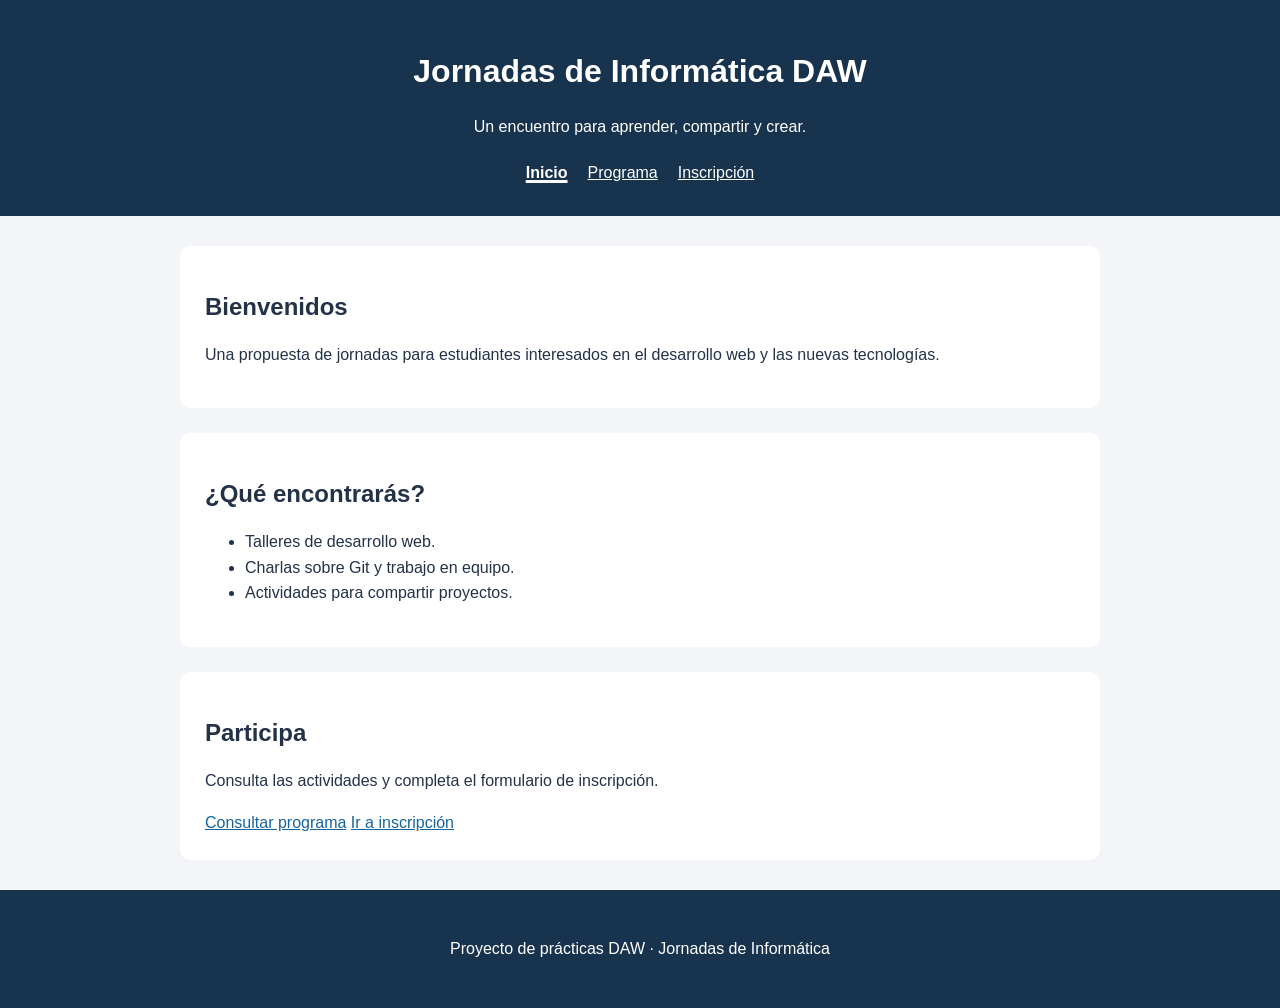
<file: index.html>
<!DOCTYPE html>
<html lang="es">
<head>
  <meta charset="UTF-8">
  <meta name="viewport" content="width=device-width, initial-scale=1.0">
  <title>Jornadas de Informática - DAW | Programa e Inscripción</title>
  <link rel="stylesheet" href="css/styles.css">
</head>
<body>
  <header>
    <h1>Jornadas de Informática DAW</h1>
    <p>Un encuentro para aprender, compartir y crear.</p>

    <nav aria-label="Navegación principal">
      <a href="index.html" aria-current="page">Inicio</a>
      <a href="programa.html">Programa</a>
      <a href="inscripcion.html">Inscripción</a>
    </nav>
  </header>

  <main>
    <section>
      <h2>Bienvenidos</h2>
      <p>Una propuesta de jornadas para estudiantes interesados
         en el desarrollo web y las nuevas tecnologías.</p>
    </section>

    <section>
      <h2>¿Qué encontrarás?</h2>
      <ul>
        <li>Talleres de desarrollo web.</li>
        <li>Charlas sobre Git y trabajo en equipo.</li>
        <li>Actividades para compartir proyectos.</li>
      </ul>
    </section>

    <section>
      <h2>Participa</h2>
      <p>Consulta las actividades y completa el formulario
         de inscripción.</p>
      <a href="programa.html">Consultar programa</a>
      <a href="inscripcion.html">Ir a inscripción</a>
    </section>
  </main>

  <footer>
    <p>Proyecto de prácticas DAW · Jornadas de Informática</p>
  </footer>
</body>
</html>
</file>
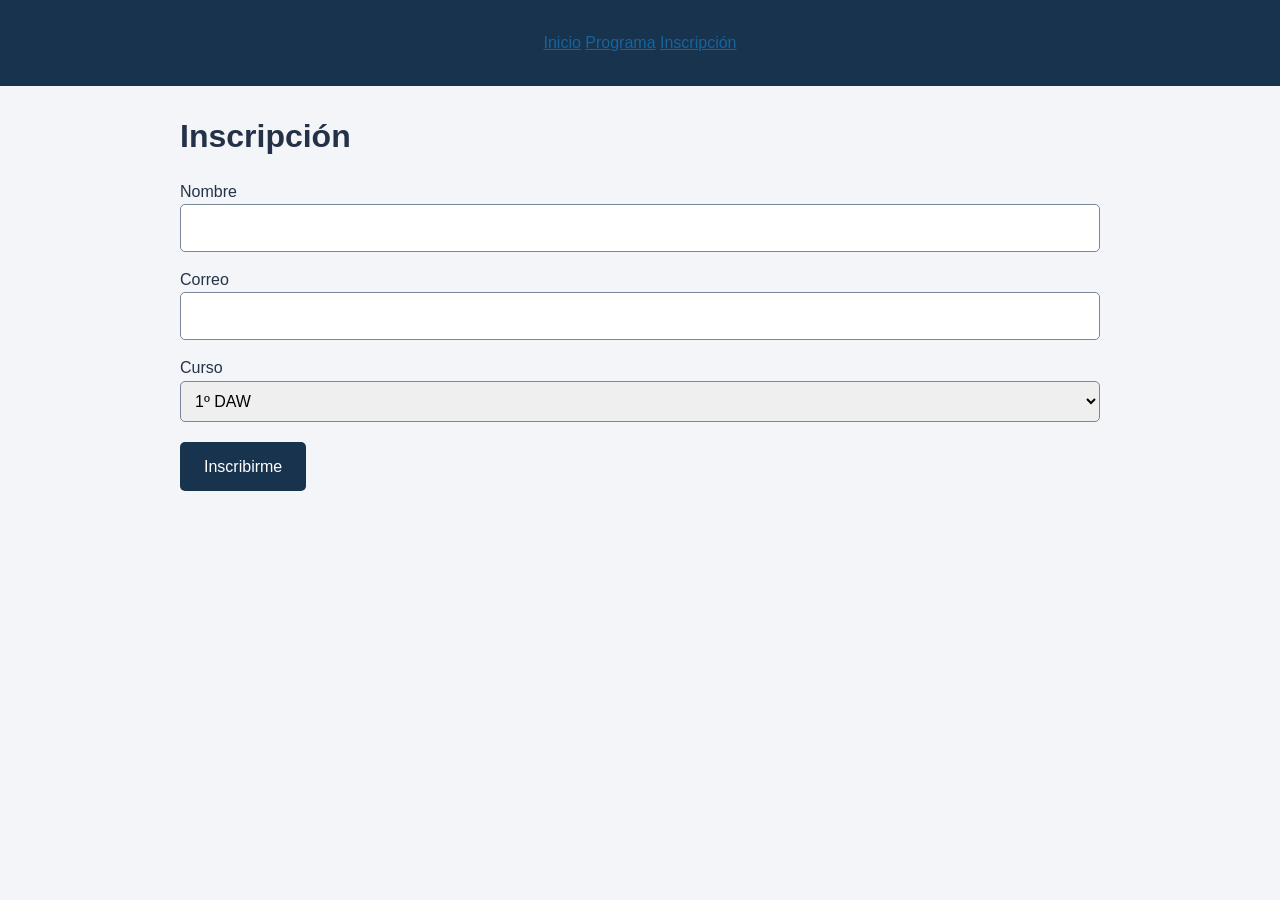
<file: inscripcion.html>
<!DOCTYPE html>
<html lang="es">

<head>
    <meta charset="UTF-8">
    <meta name="viewport" content="width=device-width, initial-scale=1.0">
    <title>Inscripción | Jornadas de Informática DAW</title>
    <link rel="stylesheet" href="css/styles.css">
</head>

<body>
    <header>
        <a href="index.html">Inicio</a>
        <a href="programa.html">Programa</a>
        <a href="inscripcion.html">Inscripción</a>
    </header>
    <main>
        <h1>Inscripción</h1>
        <form>
            <label>Nombre <input type="text" name="nombre" required></label>
            <label>Correo <input type="email" name="correo" required></label>
            <label>Curso
                <select name="cursos">
                    <option>1º DAW</option>
                    <option>2º DAW</option>
                </select>
            </label>
            <button type="submit">Inscribirme</button>
        </form>
    </main>
</body>

</html>
</file>
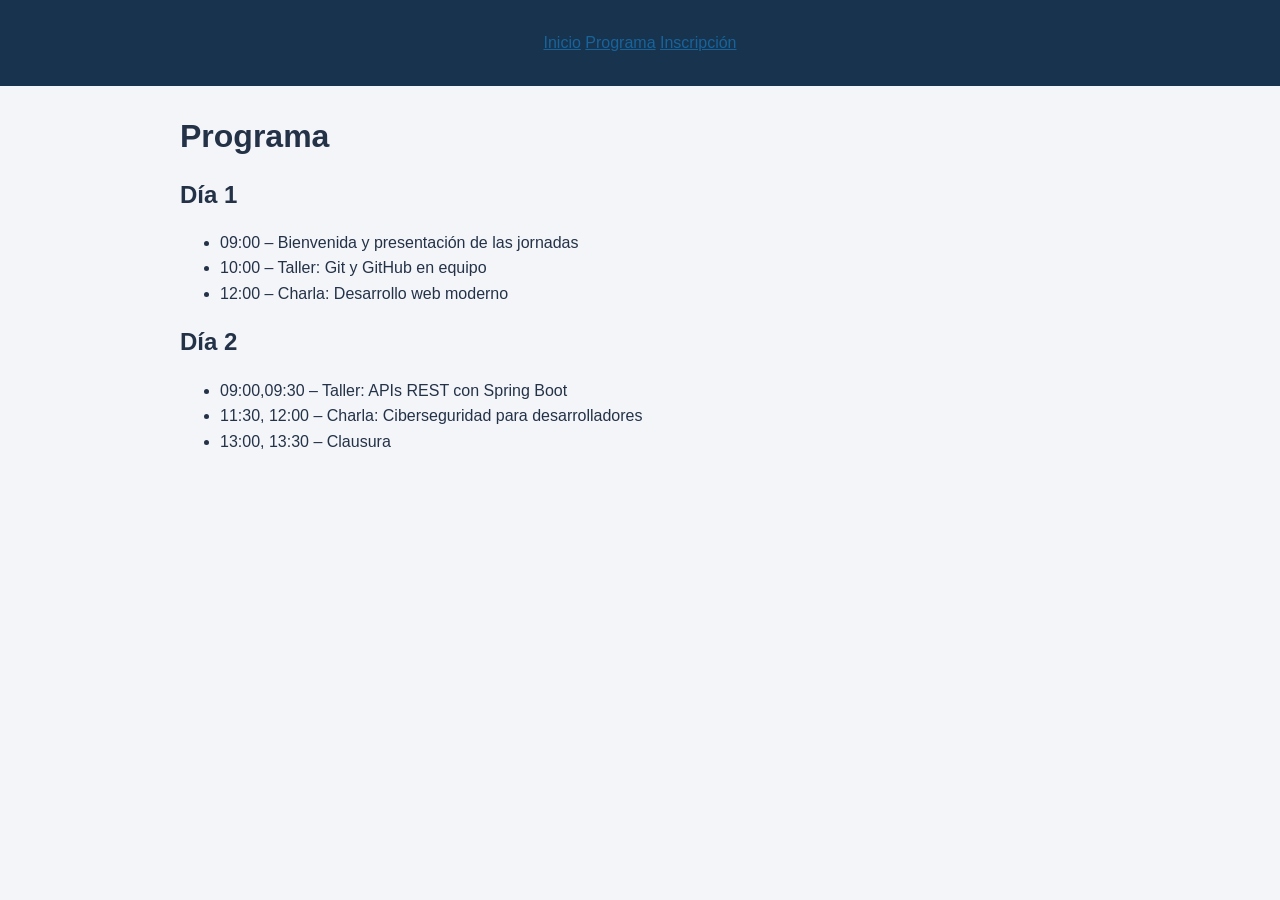
<file: programa.html>
<!DOCTYPE html>
<html lang="es">

<head>
    <meta charset="UTF-8">
    <meta name="viewport" content="width=device-width, initial-scale=1.0">
    <title>Programa | Jornadas de Informática DAW</title>
    <link rel="stylesheet" href="css/styles.css">
</head>

<body>
    <header>
        <a href="index.html">Inicio</a>
        <a href="programa.html">Programa</a>
        <a href="inscripcion.html">Inscripción</a>
    </header>
    <main>
        <h1>Programa</h1>
        <h2>Día 1</h2>
        <ul>
            <li>09:00 – Bienvenida y presentación de las jornadas</li>
            <li>10:00 – Taller: Git y GitHub en equipo</li>
            <li>12:00 – Charla: Desarrollo web moderno</li>
        </ul>
        <h2>Día 2</h2>
        <ul>
            <li>09:00,09:30 – Taller: APIs REST con Spring Boot</li>
            <li>11:30, 12:00 – Charla: Ciberseguridad para desarrolladores</li>
            <li>13:00, 13:30 – Clausura</li>
        </ul>
    </main>
</body>

</html>
</file>
<file: css/styles.css>
* {
  box-sizing: border-box;
}

body {
  margin: 0;
  font-family: Arial, sans-serif;
  line-height: 1.6;
  color: #243248;
  background: #f3f5f8;
}

header,
footer {
  padding: 30px 20px;
  text-align: center;
  color: white;
  background: #18334d;
}

h1,
h2,
h3 {
  line-height: 1.3;
}

nav {
  display: flex;
  flex-wrap: wrap;
  justify-content: center;
  gap: 20px;
  margin-top: 20px;
}

nav a {
  color: white;
}

nav a[aria-current="page"] {
  font-weight: bold;
  text-decoration-thickness: 3px;
}

main {
  max-width: 960px;
  margin: 30px auto;
  padding: 0 20px;
}

section {
  margin-bottom: 25px;
  padding: 25px;
  background: white;
  border-radius: 10px;
}

a {
  color: #17649d;
}

a:focus-visible,
button:focus-visible,
input:focus-visible,
select:focus-visible,
textarea:focus-visible {
  outline: 3px solid #e89b24;
  outline-offset: 3px;
}

label {
  display: block;
  margin-top: 15px;
}

input,
select,
textarea,
button {
  font: inherit;
}

input,
select,
textarea {
  width: 100%;
  max-width: 100%;
  padding: 10px;
  border: 1px solid #78889a;
  border-radius: 5px;
}

button {
  margin-top: 20px;
  padding: 12px 24px;
  border: 0;
  border-radius: 5px;
  color: white;
  background: #18334d;
  cursor: pointer;
}

table {
  width: 100%;
  border-collapse: collapse;
}

th,
td {
  padding: 10px;
  border-bottom: 1px solid #d5dce4;
  text-align: left;
}

@media (max-width: 600px) {
  header,
  footer {
    padding: 24px 16px;
  }

  main {
    padding: 0 12px;
  }

  section {
    padding: 18px;
  }

  nav {
    gap: 12px;
  }
}
</file>
